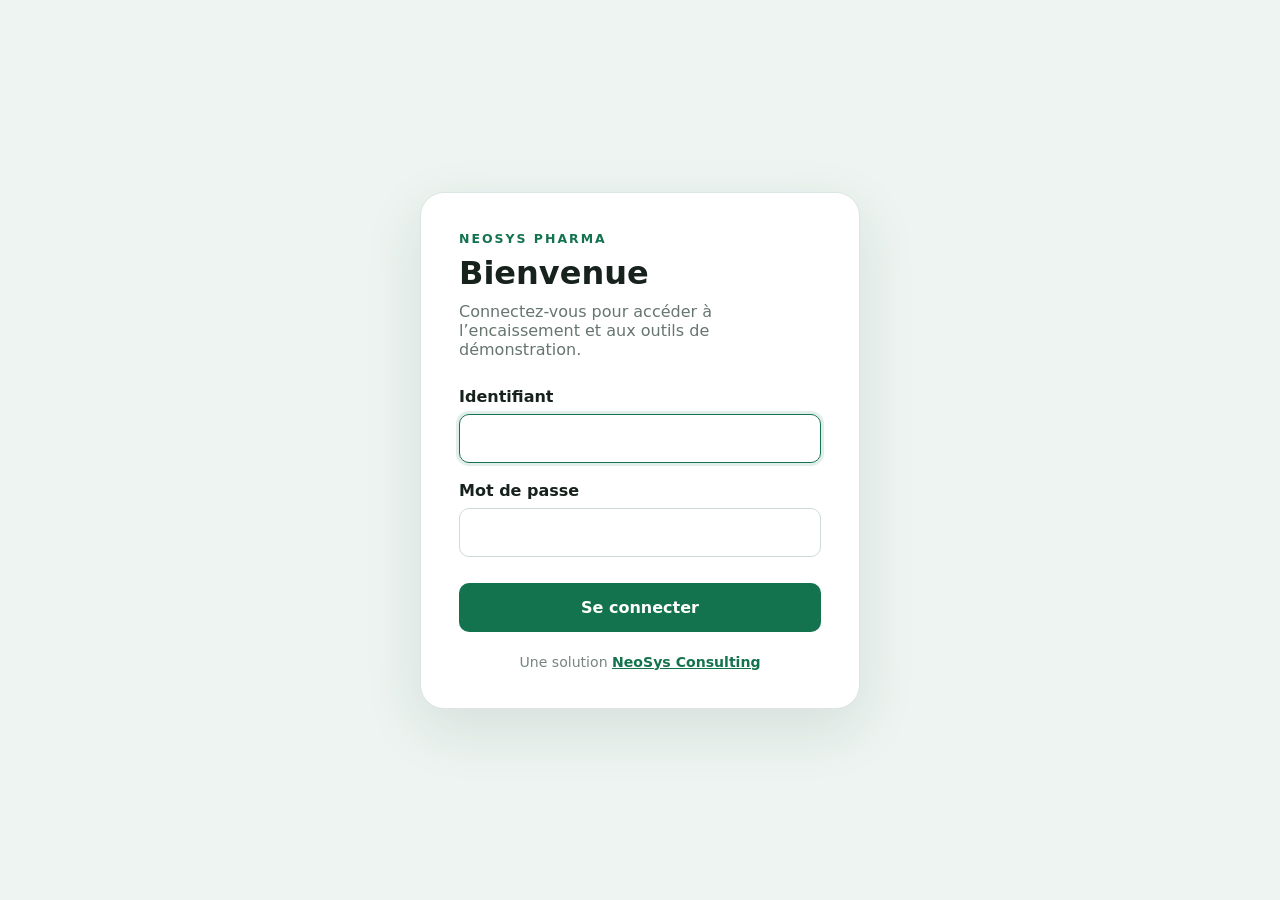
<file: src/neosys_pharma/presentation/api/web/login.html>
<!doctype html>
<html lang="fr">
<head>
  <meta charset="utf-8">
  <meta name="viewport" content="width=device-width,initial-scale=1">
  <title>Connexion — NeoSys Pharma</title>
  <style>
    :root{font-family:Inter,system-ui,sans-serif;color:#17221d;background:#edf4f1}*{box-sizing:border-box}body{margin:0;min-height:100vh;display:grid;place-items:center;padding:24px}.login{width:min(440px,100%);background:#fff;border:1px solid #dbe6e1;border-radius:24px;padding:38px;box-shadow:0 20px 60px #173f2d1c}.brand{margin:0 0 8px;color:#14734f;font-size:.78rem;font-weight:800;letter-spacing:.16em}.login h1{margin:0;font-size:2rem}.intro{color:#66756e;margin:10px 0 28px}.error{display:none;color:#a52a2a;background:#fff0f0;border-radius:10px;padding:12px}.error.visible{display:block}label{display:grid;gap:8px;margin-top:18px;font-weight:750}input{width:100%;padding:14px;border:1px solid #cddbd4;border-radius:10px;font:inherit}input:focus{outline:3px solid #14734f1f;border-color:#14734f}button{width:100%;margin-top:26px;padding:15px;border:0;border-radius:10px;background:#14734f;color:#fff;font:inherit;font-weight:800;cursor:pointer}.help{text-align:center;color:#78857f;font-size:.88rem;margin:22px 0 0}.help a{color:#14734f;font-weight:700}</style>
</head>
<body><main class="login"><p class="brand">NEOSYS PHARMA</p><h1>Bienvenue</h1><p class="intro">Connectez-vous pour accéder à l’encaissement et aux outils de démonstration.</p><p id="login-error" class="error" role="alert">Identifiant ou mot de passe incorrect.</p><form method="post" action="/connexion"><input id="next" name="suivant" type="hidden" value="/encaissement"><label>Identifiant<input name="identifiant" autocomplete="username" required autofocus></label><label>Mot de passe<input name="mot_de_passe" type="password" autocomplete="current-password" required></label><button type="submit">Se connecter</button></form><p class="help">Une solution <a href="https://neosysconsulting.com" target="_blank" rel="noopener noreferrer">NeoSys Consulting</a></p></main><script>const p=new URLSearchParams(location.search),n=p.get("suivant");if(n&&n.startsWith("/")&&!n.startsWith("//"))document.getElementById("next").value=n;if(p.has("erreur"))document.getElementById("login-error").classList.add("visible");</script></body>
</html>
</file>
